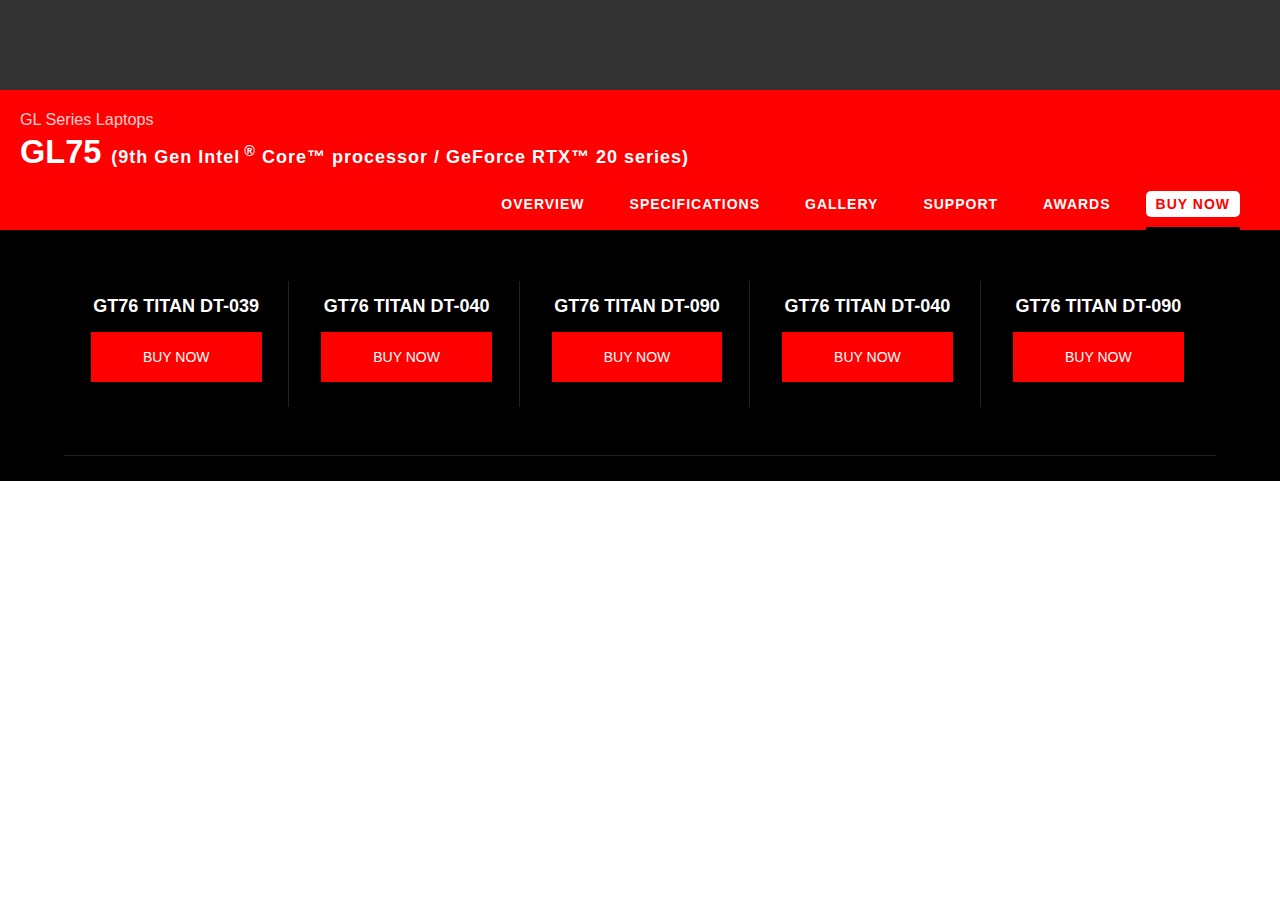
<file: nb-pd-buynow.html>
<!DOCTYPE html>
<html>
<head>
	<meta charset="utf-8">
	<meta http-equiv="X-UA-Compatible" content="IE=edge">
	<meta name="viewport" content="width=device-width, initial-scale=1.0">
	<title></title>
	<link href="css/common-msi-main.css" rel="stylesheet" type="text/css">
	<!--header-->
	<link href="css/style.css?=0.01" rel="stylesheet" type="text/css">
    <link href="https://storage-asset.msi.com/event/msi_main_menu/css/style_mobile.css?=0.01" rel="stylesheet" type="text/css">
	<!--header-->
	<!--pd common css-->
	<link href="css/owl.carousel.min.css" rel="stylesheet" />
	<link href="css/common-msi-icons.css" rel="stylesheet" type="text/css">
	<link href="css/common-pd-detail.css" rel="stylesheet" type="text/css">
	<link href="css/common-pd-detail-wtb.css" rel="stylesheet" type="text/css">
    <!--pd common css-->
    <!--base js-->
    <script src="js/jquery-2.1.1.min.js"></script>
    <!--base js-->  
</head>
<body>
	<header style="background: #333; height: 90px;"></header>
	<main id="product-wp" class="product-mainbox">		
		<!--//navbar-->
		<header id="product-main-nav">
			<div class="page-breadcrumb">
				<a href="">Gaming</a><span>/</span><a href="">GL Series</a>
			</div>
			<div class="navbar-container">
				<div class="page-title">
					<div class="category"><a href="">GL Series Laptops</a></div>
					<h1>GL75<span>9th Gen Intel<sup>®</sup> Core™ processor / GeForce RTX™ 20 series</span></h1>
					<div class="bt">
						<button id="bt-pdnavtab-show"><i class="icon-msi-menu"></i>MENU</button>
						<a href="#" class="bt-buy">BUY NOW</a>
					</div>	
				</div>
				<nav id="pdnavtab" class="pdnavtab">
					<ul>
						<li><a href="#">OVERVIEW</a></li>
						<li><a href="#">SPECIFICATIONS</a></li>
						<li><a href="#">GALLERY</a></li>
						<li><a href="#">SUPPORT</a></li>
						<li><a href="#">AWARDS</a></li>
						<li class="active hidden-xs"><a href="#" class="bt-buy">BUY NOW</a></li>
					</ul>
				</nav>
			</div>		
		</header>
		<div id="aside-tool">
			<div id="bt-scroll-top" class="bt-scroll-top"><i class="icon-msi-up-arrow"></i><span>TOP</span></div>
		</div>
        <!--//navbar-->
        <!--//wtb-->
        <article id="wtb" class="pd-main"> 
        	<div class="wtb-wrap">
        		<ul>
        			<li>
        				<h2>GT76 TITAN DT-039</h2>
        				<div class="wtb-ltbox-button usbuynow"><a href="javascript:void(0);">Buy Now</a></div>
        			</li>
        			<li>
        				<h2>GT76 TITAN DT-040</h2>
        				<div class="wtb-ltbox-button usbuynow"><a href="javascript:void(0);">Buy Now</a></div>
        			</li>
        			<li>
        				<h2>GT76 TITAN DT-090</h2>
        				<div class="wtb-ltbox-button usbuynow"><a href="javascript:void(0);">Buy Now</a></div>
        			</li>
        			<li>
        				<h2>GT76 TITAN DT-040</h2>
        				<div class="wtb-ltbox-button usbuynow"><a href="javascript:void(0);">Buy Now</a></div>
        			</li>
        			<li>
        				<h2>GT76 TITAN DT-090</h2>
        				<div class="wtb-ltbox-button usbuynow"><a href="javascript:void(0);">Buy Now</a></div>
        			</li>
        		</ul>
	        	<div class="sam-wtb">
	        		<script src="https://sam.msi.com/.placemwtb/?service=wtb&productline=nb&servicetype=online&country=us"></script>
	        	</div>
        	</div>
        </article>
        <!--wtb//-->
	</main>		
	<!--pd common js-->
    <script src="js/owl.carousel.min.js"></script>
    <script src="js/owl.carousel2.thumbs.min.js"></script>
    <script type="text/javascript" src="https://storage-asset.msi.com/template/js/wow.min.js"></script>
    <script src="js/common-msi-main.js"></script>
    <script src="js/product-detail.js"></script>
    <!--pd common js-->
</body>
</html>
</file>
<file: css/common-msi-main.css>
@charset "UTF-8";
html, body, div, span, applet, object, iframe,
h1, h2, h3, h4, h5, h6, p, blockquote, pre,
a, abbr, acronym, address, big, cite, code,
del, dfn, em, img, ins, kbd, q, s, samp,
small, strike, strong, sub, sup, tt, var,
b, u, i, center,
dl, dt, dd, ol, ul, li,
fieldset, form, label, legend,
table, caption, tbody, tfoot, thead, tr, th, td,
article, aside, canvas, details, embed,
figure, figcaption, footer, header, hgroup,
menu, nav, output, ruby, section, summary,
time, mark, audio, video {
  margin: 0;
  padding: 0;
  border: 0;
  vertical-align: baseline; }

ol, ul, li {
  list-style: none;
  padding: 0;
  margin: 0; }

blockquote, q {
  quotes: none; }

blockquote:before, blockquote:after {
  content: '';
  content: none; }

q:before, q:after {
  content: '';
  content: none; }

table {
  border-collapse: collapse;
  border-spacing: 0; }

button {
  outline: none; }

@font-face {
  font-family: MSIBodyFont;
  src: local(Segoe UI), local(Heiti TC), local("微軟正黑體"), local("黑体"), sans-serif; }

@font-face {
  font-family: 'MSIBodyFont';
  src: local("Meiryo UI"), local("ヒラギノ角ゴ Pro W3");
  unicode-range: U+3000-9FFF, U+ff??; }

/* Latin characters */
@font-face {
  font-family: 'MSIBodyFont';
  unicode-range: U+00-024F;
  src: local(Helvetica), local(Arial); }

@font-face {
  font-family: 'MSIBodyFont';
  src: local("Noto Sans TC"), local("微軟正黑體"), local("Microsoft JhengHei");
  unicode-range: U+4E00-9FFF; }

/* 注音符號專用 */
@font-face {
  font-family: MSIBodyFont;
  unicode-range: U+3100-312F;
  src: local("Noto Sans TC"), local("微軟正黑體"), local("Microsoft JhengHei"); }

a {
  text-decoration: none;
  noFocusline: expression(this.onFocus=this.blur());
  outline: 0; }

a:hover {
  text-decoration: none; }

a:focus {
  -moz-outline-style: none; }

/*img*/
img {
  max-width: 100%;
  width: expression(document.body.clientWidth>100?"100%":"auto");
  overflow: hidden; }

html {
  width: 100vw; }

body {
  width: 100vw;
  overflow-x: hidden;
  padding: 0;
  margin: 0; }
  body button {
    font-family: MSIBodyFont, "Microsoft JhengHei", sans-serif; }
  body * {
    -webkit-box-sizing: border-box;
    box-sizing: border-box; }
  body sup {
    vertical-align: super;
    font-size: 50%;
    padding-left: 2px; }

.vd-container {
  position: relative;
  padding-bottom: 56.25%;
  height: 0;
  overflow: hidden; }

.vd-container iframe,
.vd-container object,
.vd-container embed,
.vd-container video {
  position: absolute;
  bottom: 0;
  left: 0;
  width: 100%;
  height: 100%; }

@media screen and (max-width: 960px) {
  .hidden-xs {
    display: none !important; } }
</file>
<file: css/common-msi-icons.css>
@font-face {
  font-family: 'msi-icons';
  src:  url('fonts/msi-icons.eot?26e4f2');
  src:  url('fonts/msi-icons.eot?26e4f2#iefix') format('embedded-opentype'),
    url('fonts/msi-icons.ttf?26e4f2') format('truetype'),
    url('fonts/msi-icons.woff?26e4f2') format('woff'),
    url('fonts/msi-icons.svg?26e4f2#msi-icons') format('svg');
  font-weight: normal;
  font-style: normal;
  font-display: block;
}

[class^="icon-msi-"], [class*=" icon-msi-"] {
  /* use !important to prevent issues with browser extensions that change fonts */
  font-family: 'msi-icons' !important;
  speak: none;
  font-style: normal;
  font-weight: normal;
  font-variant: normal;
  text-transform: none;
  line-height: 1;

  /* Better Font Rendering =========== */
  -webkit-font-smoothing: antialiased;
  -moz-osx-font-smoothing: grayscale;
}

.icon-msi-weibo:before {
  content: "\e909";
}
.icon-msi-g-plus:before {
  content: "\e901";
}
.icon-msi-g-plus2:before {
  content: "\e902";
}
.icon-msi-ig:before {
  content: "\e903";
}
.icon-msi-twitter:before {
  content: "\e904";
}
.icon-msi-vimeo:before {
  content: "\e905";
}
.icon-msi-yt-play:before {
  content: "\e906";
}
.icon-msi-yt:before {
  content: "\e907";
}
.icon-msi-fb:before {
  content: "\e908";
}
.icon-msi-tblist:before {
  content: "\e923";
}
.icon-msi-eye:before {
  content: "\e928";
}
.icon-msi-arrow-up:before {
  content: "\e927";
}
.icon-msi-close:before {
  content: "\e926";
}
.icon-msi-compare-2:before {
  content: "\e925";
}
.icon-msi-arrow-down:before {
  content: "\e91f";
}
.icon-msi-level:before {
  content: "\e920";
}
.icon-msi-back:before {
  content: "\e921";
}
.icon-msi-refresh-xs:before {
  content: "\e922";
}
.icon-msi-sort:before {
  content: "\e924";
}
.icon-msi-arrow-right:before {
  content: "\e91e";
}
.icon-msi-compare:before {
  content: "\e91d";
}
.icon-msi-play1:before {
  content: "\e913";
}
.icon-msi-play:before {
  content: "\e914";
}
.icon-msi-play2:before {
  content: "\e915";
}
.icon-msi-play3:before {
  content: "\e916";
}
.icon-msi-plus1:before {
  content: "\e917";
}
.icon-msi-plus2:before {
  content: "\e918";
}
.icon-msi-plus3:before {
  content: "\e919";
}
.icon-msi-plus4:before {
  content: "\e91a";
}
.icon-msi-plus5:before {
  content: "\e91b";
}
.icon-msi-plus:before {
  content: "\e91c";
}
.icon-msi-prev-md:before {
  content: "\e90a";
}
.icon-msi-next-md:before {
  content: "\e90b";
}
.icon-msi-next-xs:before {
  content: "\e90c";
}
.icon-msi-prev-xs:before {
  content: "\e912";
}
.icon-msi-shopcart:before {
  content: "\e900";
}
.icon-msi-menu:before {
  content: "\e90d";
}
.icon-msi-download:before {
  content: "\e90e";
}
.icon-msi-prev:before {
  content: "\e90f";
}
.icon-msi-next:before {
  content: "\e910";
}
.icon-msi-up-arrow:before {
  content: "\e911";
}
</file>
<file: css/common-pd-detail.css>
@charset "UTF-8";
html, body, div, span, applet, object, iframe,
h1, h2, h3, h4, h5, h6, p, blockquote, pre,
a, abbr, acronym, address, big, cite, code,
del, dfn, em, img, ins, kbd, q, s, samp,
small, strike, strong, sub, sup, tt, var,
b, u, i, center,
dl, dt, dd, ol, ul, li,
fieldset, form, label, legend,
table, caption, tbody, tfoot, thead, tr, th, td,
article, aside, canvas, details, embed,
figure, figcaption, footer, header, hgroup,
menu, nav, output, ruby, section, summary,
time, mark, audio, video {
  margin: 0;
  padding: 0;
  border: 0;
  vertical-align: baseline; }

ol, ul, li {
  list-style: none;
  padding: 0;
  margin: 0; }

blockquote, q {
  quotes: none; }

blockquote:before, blockquote:after {
  content: '';
  content: none; }

q:before, q:after {
  content: '';
  content: none; }

table {
  border-collapse: collapse;
  border-spacing: 0; }

button {
  outline: none; }

@font-face {
  font-family: MSIBodyFont;
  src: local(Segoe UI), local(Heiti TC), local("微軟正黑體"), local("黑体"), sans-serif; }

@font-face {
  font-family: 'MSIBodyFont';
  src: local("Meiryo UI"), local("ヒラギノ角ゴ Pro W3");
  unicode-range: U+3000-9FFF, U+ff??; }

/* Latin characters */
@font-face {
  font-family: 'MSIBodyFont';
  unicode-range: U+00-024F;
  src: local(Helvetica), local(Arial); }

@font-face {
  font-family: 'MSIBodyFont';
  src: local("Noto Sans TC"), local("微軟正黑體"), local("Microsoft JhengHei");
  unicode-range: U+4E00-9FFF; }

/* 注音符號專用 */
@font-face {
  font-family: MSIBodyFont;
  unicode-range: U+3100-312F;
  src: local("Noto Sans TC"), local("微軟正黑體"), local("Microsoft JhengHei"); }

a {
  text-decoration: none;
  noFocusline: expression(this.onFocus=this.blur());
  outline: 0; }

a:hover {
  text-decoration: none; }

a:focus {
  -moz-outline-style: none; }

/*img*/
img {
  max-width: 100%;
  width: expression(document.body.clientWidth>100?"100%":"auto");
  overflow: hidden; }

html {
  width: 100vw;
  overflow-x: hidden; }

.product-mainbox {
  font-family: MSIBodyFont, "Microsoft JhengHei", sans-serif;
  font-size: 18px;
  color: #fff;
  width: 100vw;
  overflow-x: hidden;
  background: #000; }
  .product-mainbox.gray-white {
    background: #fff;
    color: #222; }

@media screen and (max-width: 960px) {
  .hidden-xs {
    display: none !important; } }

#product-main-nav {
  width: 100%;
  overflow-x: hidden;
  margin: 0; }
  #product-main-nav .page-breadcrumb {
    background: #494949;
    padding: 10px;
    font-size: 16px;
    text-align: center;
    display: none; }
    #product-main-nav .page-breadcrumb span {
      padding: 0 10px; }
    #product-main-nav .page-breadcrumb a {
      color: #fff;
      text-decoration: none;
      letter-spacing: 1px; }
      #product-main-nav .page-breadcrumb a:hover {
        color: #f00;
        text-decoration: underline; }
  #product-main-nav .navbar-container {
    background: #f00;
    display: -webkit-box;
    display: -ms-flexbox;
    display: flex;
    -webkit-box-pack: justify;
    -ms-flex-pack: justify;
    justify-content: space-between;
    -webkit-box-align: end;
    -ms-flex-align: end;
    align-items: flex-end;
    position: relative;
    -webkit-box-sizing: border-box;
    box-sizing: border-box;
    width: 100vw; }
    #product-main-nav .navbar-container.fixed {
      position: fixed;
      top: 0;
      left: 0;
      z-index: 1000; }
      #product-main-nav .navbar-container.fixed:after {
        content: "";
        display: block;
        width: 100%;
        height: 10px;
        background: rgba(0, 0, 0, 0.5);
        position: absolute;
        left: 0;
        bottom: -10px; }
        @media screen and (max-width: 960px) {
          #product-main-nav .navbar-container.fixed:after {
            display: none; } }
      #product-main-nav .navbar-container.fixed .category {
        display: none; }
  #product-main-nav .page-title {
    padding: 20px; }
    #product-main-nav .page-title .bt {
      padding-top: 15px;
      font-size: 14px;
      display: none; }
      #product-main-nav .page-title .bt button {
        border: none;
        outline: none;
        background: none;
        color: #fff;
        cursor: pointer; }
        #product-main-nav .page-title .bt button i {
          padding-right: 5px; }
      #product-main-nav .page-title .bt a {
        display: inline-block;
        padding: 5px 10px;
        text-decoration: none;
        margin-left: 15px; }
  #product-main-nav .category {
    padding-bottom: 5px;
    opacity: 0.8;
    font-size: 90%; }
    #product-main-nav .category a {
      text-decoration: none;
      color: #fff; }
      #product-main-nav .category a:hover {
        text-decoration: underline; }
  #product-main-nav h1 {
    font-size: 32.5px;
    font-weight: bold;
    margin: 0; }
    #product-main-nav h1 span {
      font-size: 18px;
      margin-left: 10px;
      letter-spacing: 1px; }
      #product-main-nav h1 span:before {
        content: "("; }
      #product-main-nav h1 span:after {
        content: ")"; }
    #product-main-nav h1 sup {
      vertical-align: super;
      font-size: 80%;
      margin-left: 2px; }
  #product-main-nav .pdnavtab {
    margin: 0 20px 0 0; }
    #product-main-nav .pdnavtab ul {
      margin: 0;
      padding: 0; }
    #product-main-nav .pdnavtab li {
      display: inline-block;
      border-bottom: transparent 3px solid;
      padding-bottom: 10px;
      margin-right: 20px; }
      #product-main-nav .pdnavtab li:hover {
        border-color: #fff; }
      #product-main-nav .pdnavtab li.active {
        border-color: #000; }
        #product-main-nav .pdnavtab li.active ol li a {
          color: #ccc; }
        #product-main-nav .pdnavtab li.active ol li.active a {
          color: #EA2023; }
      #product-main-nav .pdnavtab li ol {
        display: none; }
    #product-main-nav .pdnavtab a {
      text-decoration: none;
      color: #fff;
      font-size: 14px;
      font-weight: bold;
      letter-spacing: 1px;
      padding: 5px 10px;
      display: block; }
      #product-main-nav .pdnavtab a.bt-buy {
        color: #f00; }
  #product-main-nav .bt-buy {
    background: #fff;
    color: #f00;
    border-radius: 5px; }
    #product-main-nav .bt-buy:hover {
      background: #000; }
  #product-main-nav button {
    font-family: MSIBodyFont, "Microsoft JhengHei", sans-serif; }
  @media screen and (max-width: 1920px) {
    #product-main-nav {
      font-size: 18px; } }
  @media screen and (max-width: 1366px) {
    #product-main-nav .navbar-container {
      display: block; }
      #product-main-nav .navbar-container:after {
        clear: both;
        display: block;
        visibility: hidden;
        height: 0;
        content: ""; }
    #product-main-nav .pdnavtab {
      float: right; } }
  @media screen and (max-width: 960px) {
    #product-main-nav {
      font-size: 16px; } }
  #product-main-nav * {
    -webkit-box-sizing: border-box;
    box-sizing: border-box; }
  #product-main-nav sup {
    vertical-align: super;
    font-size: 50%;
    padding-left: 2px; }
  @media screen and (max-width: 1024px) {
    #product-main-nav .navbar-container {
      display: block; }
    #product-main-nav .pdnavtab {
      padding-left: 10px; } }
  @media screen and (max-width: 960px) {
    #product-main-nav .page-breadcrumb {
      display: block; }
    #product-main-nav .navbar-container {
      text-align: center;
      padding: 5px 0; }
    #product-main-nav .category {
      display: none; }
    #product-main-nav h1 {
      font-size: 28px; }
      #product-main-nav h1 span {
        display: block;
        font-size: 14px;
        font-weight: normal; }
    #product-main-nav .page-title .bt {
      display: block; }
    #product-main-nav .pdnavtab {
      margin: 0 auto;
      background: #EA2023;
      border-top: #000 2px solid;
      background: rgba(0, 0, 0, 0.8);
      display: none;
      padding: 0;
      width: 100%;
      float: none; }
      #product-main-nav .pdnavtab li {
        display: block;
        padding: 0;
        margin: 0; }
        #product-main-nav .pdnavtab li:hover {
          border-color: transparent; }
        #product-main-nav .pdnavtab li a:hover {
          color: #f00; }
        #product-main-nav .pdnavtab li.active {
          border-width: 2px; }
          #product-main-nav .pdnavtab li.active a {
            color: #f00; }
        #product-main-nav .pdnavtab li ol {
          padding: 0;
          margin-left: auto;
          background: rgba(0, 0, 0, 0.2);
          display: block; }
          #product-main-nav .pdnavtab li ol a {
            color: #999; }
      #product-main-nav .pdnavtab a {
        font-weight: normal;
        padding: 10px; } }

.introbox {
  padding: 3% 0;
  background: -webkit-gradient(linear, left top, left bottom, from(#1f1f1f), to(#000));
  background: -webkit-linear-gradient(#1f1f1f, #000);
  background: -o-linear-gradient(#1f1f1f, #000);
  background: linear-gradient(#1f1f1f, #000);
  position: relative; }
  .introbox .pd-container {
    display: -webkit-box;
    display: -ms-flexbox;
    display: flex;
    -webkit-box-pack: justify;
    -ms-flex-pack: justify;
    justify-content: space-between;
    -webkit-box-align: center;
    -ms-flex-align: center;
    align-items: center;
    position: relative; }
    .introbox .pd-container:after {
      clear: both;
      display: block;
      visibility: hidden;
      height: 0;
      content: ""; }
  .introbox .sloganbox {
    position: absolute;
    top: 3%;
    right: 0;
    width: 100%;
    left: 0;
    font-size: 80%; }
    .introbox .sloganbox .pd-container {
      text-align: right;
      display: block; }
  .introbox .pd-imgbox {
    float: left;
    width: 45%;
    max-width: auto;
    text-align: center; }
    .introbox .pd-imgbox * {
      outline: none; }
  .introbox .pd-txtbox {
    float: right;
    width: 45%;
    max-width: auto;
    letter-spacing: .5px; }
  .introbox h2 {
    font-weight: bold;
    font-size: 28px;
    padding-bottom: 15px; }
  .introbox h3 {
    font-weight: bold;
    font-size: 19.6px;
    padding-bottom: 15px;
    line-height: 1.4; }
  .introbox p {
    color: #f00;
    padding: 5px 0; }
  .introbox ul {
    margin-left: 20px;
    padding-bottom: 15px; }
    .introbox ul li {
      list-style: disc;
      padding: 5px 0; }
  .introbox .socila-share {
    padding: 5px 0 15px; }
    .introbox .socila-share a {
      color: #fff;
      text-decoration: none;
      width: 50px;
      height: 50px;
      border-radius: 50px;
      margin-right: 5px;
      display: inline-block;
      text-align: center;
      line-height: 55px;
      font-size: 140%;
      background: #333; }
      .introbox .socila-share a:hover {
        background: #f00; }
  .introbox .bt {
    display: -webkit-box;
    display: -ms-flexbox;
    display: flex;
    padding-top: 15px; }
    .introbox .bt a {
      text-decoration: none;
      color: #fff;
      background: #f00;
      padding: 15px;
      text-transform: uppercase;
      border-radius: 5px;
      margin-right: 10px; }
      .introbox .bt a:hover {
        background: #222;
        color: #f00; }
  .introbox .bt-ytplay {
    position: relative;
    display: -webkit-box;
    display: -ms-flexbox;
    display: flex;
    -webkit-box-pack: center;
    -ms-flex-pack: center;
    justify-content: center;
    -webkit-box-align: center;
    -ms-flex-align: center;
    align-items: center; }
    .introbox .bt-ytplay:after {
      content: "\e915";
      display: block;
      font-family: 'msi-icons';
      color: #fff;
      position: absolute;
      font-size: 80px;
      z-index: 2;
      opacity: .5; }
    .introbox .bt-ytplay:hover:after {
      text-shadow: #f000 0 0 30px;
      opacity: 1; }
  .introbox .note {
    color: #EA2023;
    padding-top: 0px; }
  .introbox .icons {
    padding-top: 35px; }
    .introbox .icons img {
      height: 80px; }
  .introbox .color {
    padding: 20px 0 10px; }
    .introbox .color a {
      width: 21px;
      height: 21px;
      border-radius: 21px;
      display: inline-block;
      margin-right: 10px;
      border: #333 1px solid; }
      .introbox .color a:hover {
        border-color: #f00; }
  .introbox .promotion {
    margin-top: 30px;
    padding-top: 20px; }
    .introbox .promotion h4 {
      font-weight: bold;
      text-transform: uppercase;
      letter-spacing: 2px;
      font-size: 14px; }
      .introbox .promotion h4 i {
        font-size: 12px;
        padding-left: 10px; }
    .introbox .promotion figure {
      width: 160px;
      margin-top: 20px;
      margin-right: 20px;
      display: -webkit-inline-box;
      display: -ms-inline-flexbox;
      display: inline-flex; }
    .introbox .promotion a {
      color: #fff;
      font-size: 14px;
      line-height: 1.6; }
      .introbox .promotion a time {
        font-size: 12px;
        color: #999; }
      .introbox .promotion a:hover {
        color: #f00; }
  .introbox .bt-add {
    height: 60px; }
  .introbox .squaredCheck {
    display: inline-block;
    background: #222;
    padding: 10px 15px;
    border-radius: 5px; }
    .introbox .squaredCheck label {
      cursor: pointer; }
      .introbox .squaredCheck label:before {
        content: "";
        display: inline-block;
        width: 18px;
        height: 18px;
        background: #333;
        margin-right: 10px;
        border: #444 1px solid;
        border-radius: 3px;
        border-style: inset; }
    .introbox .squaredCheck input[type="checkbox"] {
      display: none; }
      .introbox .squaredCheck input[type="checkbox"]:checked + label {
        color: #f00; }
      .introbox .squaredCheck input[type="checkbox"]:checked + label:before {
        background: url(../images/icon-check-w.svg) center center no-repeat ;
        background-size: cover;
        background-color: #f00;
        border-color: #EA2023;
        border-style: inset; }
    .introbox .squaredCheck:hover {
      background: #999; }
  .introbox .owl-thumbs {
    display: -webkit-box;
    display: -ms-flexbox;
    display: flex;
    -webkit-box-pack: center;
    -ms-flex-pack: center;
    justify-content: center;
    -webkit-box-align: center;
    -ms-flex-align: center;
    align-items: center;
    padding-top: 35px; }
    .introbox .owl-thumbs button {
      background: #222;
      border: none;
      border: transparent 2px solid;
      cursor: pointer;
      border-radius: 5px;
      padding: 5px;
      margin: 0 5px; }
      .introbox .owl-thumbs button.active {
        border-color: #333;
        background: #333; }
      .introbox .owl-thumbs button:hover {
        border-color: #333; }
      .introbox .owl-thumbs button.yt {
        position: relative; }
        .introbox .owl-thumbs button.yt:after {
          content: "\e915";
          display: block;
          font-family: 'msi-icons';
          color: #fff;
          text-shadow: 0 0 10px #000;
          position: absolute;
          font-size: 24px;
          z-index: 2;
          top: calc(50% - 12px);
          left: calc(50% - 12px);
          opacity: .7; }
  @media screen and (max-width: 1920px) {
    .introbox {
      padding: 5% 0; }
      .introbox .icons img {
        height: 65px; } }
  @media screen and (max-width: 1536px) {
    .introbox ul li {
      padding: 2.5px 0; } }
  @media screen and (max-width: 960px) {
    .introbox {
      padding-bottom: 5vh; }
      .introbox .pd-container {
        display: block; }
      .introbox .pd-imgbox,
      .introbox .pd-txtbox {
        float: none;
        width: 100%; }
      .introbox .pd-imgbox {
        display: -webkit-box;
        display: -ms-flexbox;
        display: flex;
        -webkit-box-orient: vertical;
        -webkit-box-direction: normal;
        -ms-flex-direction: column;
        flex-direction: column;
        width: 80%;
        margin: 0 auto;
        padding-bottom: 0; }
      .introbox .pd-slideshow {
        position: relative;
        top: 0; }
      .introbox .pd-txtbox {
        padding-left: 0;
        text-align: center; }
        .introbox .pd-txtbox ul {
          text-align: left; }
        .introbox .pd-txtbox p {
          text-align: left; }
      .introbox .socila-share {
        padding: 15px 0; }
      .introbox .icons img {
        height: 60px; }
      .introbox .bt {
        -webkit-box-pack: center;
        -ms-flex-pack: center;
        justify-content: center; }
      .introbox .bt-add {
        text-align: center;
        -webkit-box-ordinal-group: 3;
        -ms-flex-order: 2;
        order: 2; }
      .introbox .owl-thumbs {
        padding-top: 0;
        padding-bottom: 5vh; }
      .introbox h2 {
        padding-top: 15px; } }

.pd-declare {
  font-size: 16px;
  color: #999;
  line-height: 1.4;
  font-family: MSIBodyFont, "Microsoft JhengHei", sans-serif; }
  .pd-declare .declare-wrap {
    padding-top: 3%;
    padding-bottom: 3%; }
  .pd-declare .logo-col2 {
    display: -webkit-box;
    display: -ms-flexbox;
    display: flex;
    -webkit-box-pack: justify;
    -ms-flex-pack: justify;
    justify-content: space-between;
    border-top: #444 1px solid; }
    .pd-declare .logo-col2 .hdmi-logo {
      -webkit-box-flex: 0;
      -ms-flex: 0 0 200px;
      flex: 0 0 200px; }
    .pd-declare .logo-col2 .text {
      -webkit-box-flex: 0;
      -ms-flex: 0 0 calc((100% - 250px) / 2);
      flex: 0 0 calc((100% - 250px) / 2); }
  .pd-declare p {
    padding-bottom: 15px; }
  @media screen and (max-width: 960px) {
    .pd-declare .logo-col2 {
      display: block; }
      .pd-declare .logo-col2 .hdmi-logo {
        max-width: 180px;
        margin: 10px auto; } }
  .pd-declare .nv-hdmi-declare {
    text-align: center;
    padding: 3% 0; }
    .pd-declare .nv-hdmi-declare .logoicons {
      padding-bottom: 25px; }
      .pd-declare .nv-hdmi-declare .logoicons img {
        height: 60px;
        margin: 0 15px; }

.pd-notetext {
  background: -webkit-gradient(linear, left top, left bottom, from(#1f1f1f), to(#000));
  background: -webkit-linear-gradient(#1f1f1f, #000);
  background: -o-linear-gradient(#1f1f1f, #000);
  background: linear-gradient(#1f1f1f, #000);
  padding: 2% 0;
  text-align: center; }

#aside-tool {
  font-family: MSIBodyFont, "Microsoft JhengHei", sans-serif;
  font-size: 18px;
  color: #fff;
  position: fixed;
  z-index: 1000;
  right: 15px;
  bottom: 10%;
  display: none; }
  #aside-tool div {
    cursor: pointer;
    width: 50px;
    height: 50px;
    border-radius: 100%;
    display: -webkit-box;
    display: -ms-flexbox;
    display: flex;
    -webkit-box-pack: center;
    -ms-flex-pack: center;
    justify-content: center;
    -webkit-box-align: center;
    -ms-flex-align: center;
    align-items: center;
    -webkit-box-orient: vertical;
    -webkit-box-direction: normal;
    -ms-flex-direction: column;
    flex-direction: column;
    margin-top: 10px;
    background: #c00; }
    #aside-tool div:hover {
      background: #999; }
    #aside-tool div.active {
      background: #f00; }
  @media screen and (max-width: 960px) {
    #aside-tool {
      right: 0;
      bottom: 0; }
      #aside-tool div {
        width: auto;
        height: auto;
        border-radius: 0;
        padding: 25px 5px;
        margin-top: 5px;
        display: block; }
        #aside-tool div i {
          font-size: 14px; } }

.bt-scroll-top span {
  font-size: 12px; }

@media screen and (max-width: 960px) {
  .bt-scroll-top span {
    padding: 5px 0;
    display: none; } }

.product-mainbox .pd-container, .product-mainbox .declare-wrap, .product-mainbox .container {
  width: 80%;
  max-width: 2200px;
  margin: 0 auto; }

.product-mainbox.gray-white {
  background: #fff;
  color: #222; }
  .product-mainbox.gray-white #product-main-nav .navbar-container {
    background: #999; }
  .product-mainbox.gray-white #product-main-nav .bt-buy {
    color: #777; }
    .product-mainbox.gray-white #product-main-nav .bt-buy:hover {
      background: #999;
      color: #fff; }
  .product-mainbox.gray-white #product-main-nav .bt button {
    color: #fff; }
  .product-mainbox.gray-white .introbox {
    background: -webkit-gradient(linear, left top, left bottom, from(#e8e8e8), to(#fff));
    background: -webkit-linear-gradient(#e8e8e8, #fff);
    background: -o-linear-gradient(#e8e8e8, #fff);
    background: linear-gradient(#e8e8e8, #fff); }
    .product-mainbox.gray-white .introbox .socila-share a {
      background: #777; }
      .product-mainbox.gray-white .introbox .socila-share a:hover {
        background: #999; }
    .product-mainbox.gray-white .introbox .bt a {
      background: #fff;
      color: #777;
      border: #ccc 1px solid; }
      .product-mainbox.gray-white .introbox .bt a:hover {
        background: #999;
        color: #fff; }
    .product-mainbox.gray-white .introbox .color a {
      border-color: #eee; }
      .product-mainbox.gray-white .introbox .color a:hover {
        border-color: #999; }
    .product-mainbox.gray-white .introbox ul {
      color: #666; }
    .product-mainbox.gray-white .introbox .note {
      color: #000; }
    .product-mainbox.gray-white .introbox .owl-thumbs button {
      background: #eee; }
      .product-mainbox.gray-white .introbox .owl-thumbs button.active {
        border-color: #ccc; }
  .product-mainbox.gray-white h1 {
    color: #fff; }
  .product-mainbox.gray-white .pdnavtab a.bt-buy {
    color: #222; }
    .product-mainbox.gray-white .pdnavtab a.bt-buy:hover {
      color: #fff; }
  .product-mainbox.gray-white .title .bt button {
    color: #222; }
  .product-mainbox.gray-white #aside-tool {
    color: #fff; }
    .product-mainbox.gray-white #aside-tool div {
      background: #777; }
      .product-mainbox.gray-white #aside-tool div:hover {
        background: #999; }
  .product-mainbox.gray-white .declare-wrap {
    border-top: #ccc 1px solid; }
  .product-mainbox.gray-white .recommand {
    background: -webkit-gradient(linear, left top, left bottom, from(#e8e8e8), to(#fff));
    background: -webkit-linear-gradient(#e8e8e8, #fff);
    background: -o-linear-gradient(#e8e8e8, #fff);
    background: linear-gradient(#e8e8e8, #fff); }
    .product-mainbox.gray-white .recommand a {
      color: #222; }
      .product-mainbox.gray-white .recommand a:hover {
        color: #999; }
    .product-mainbox.gray-white .recommand .owl-nav button span {
      color: #999; }
    .product-mainbox.gray-white .recommand .owl-dots button.active {
      background: #999; }
  @media screen and (max-width: 960px) {
    .product-mainbox.gray-white .pdnavtab {
      background: #ccc;
      border-top-color: #999; }
      .product-mainbox.gray-white .pdnavtab li:hover {
        color: #777; }
        .product-mainbox.gray-white .pdnavtab li:hover a {
          color: #777; }
      .product-mainbox.gray-white .pdnavtab li.active {
        border-bottom: #999 1px solid; }
        .product-mainbox.gray-white .pdnavtab li.active a {
          color: #777; }
      .product-mainbox.gray-white .pdnavtab li ol {
        background: #fff; } }

.product-mainbox.gray #product-main-nav .navbar-container {
  background: #999; }

.product-mainbox.gray #product-main-nav .bt-buy {
  color: #777; }
  .product-mainbox.gray #product-main-nav .bt-buy:hover {
    background: #999;
    color: #fff; }

.product-mainbox.gray #product-main-nav .bt button {
  color: #fff; }

.product-mainbox.gray .introbox .socila-share a {
  background: #777; }
  .product-mainbox.gray .introbox .socila-share a:hover {
    background: #999; }

.product-mainbox.gray .introbox .bt a {
  background: #fff;
  color: #777;
  border: #ccc 1px solid; }
  .product-mainbox.gray .introbox .bt a:hover {
    background: #999;
    color: #fff; }

.product-mainbox.gray .introbox .color a:hover {
  border-color: #999; }

.product-mainbox.gray h1 {
  color: #fff; }

.product-mainbox.gray .pdnavtab a.bt-buy {
  color: #222; }
  .product-mainbox.gray .pdnavtab a.bt-buy:hover {
    color: #fff; }

.product-mainbox.gray .title .bt button {
  color: #222; }

.product-mainbox.gray #aside-tool {
  color: #fff; }
  .product-mainbox.gray #aside-tool div {
    background: #777; }
    .product-mainbox.gray #aside-tool div:hover {
      background: #999; }

.product-mainbox.gray .declare-wrap {
  border-top: #444 1px solid; }

@media screen and (max-width: 960px) {
  .product-mainbox.gray .pdnavtab {
    background: #ccc;
    border-top-color: #999; }
    .product-mainbox.gray .pdnavtab li:hover {
      color: #777; }
      .product-mainbox.gray .pdnavtab li:hover a {
        color: #777; }
    .product-mainbox.gray .pdnavtab li.active {
      border-bottom: #999 1px solid; }
      .product-mainbox.gray .pdnavtab li.active a {
        color: #777; }
    .product-mainbox.gray .pdnavtab li ol {
      background: #fff; } }

.product-mainbox.green {
  background: #fff;
  color: #222; }
  .product-mainbox.green #product-main-nav .navbar-container {
    background: #82bc00; }
  .product-mainbox.green #product-main-nav .bt-buy {
    color: #82bc00; }
    .product-mainbox.green #product-main-nav .bt-buy:hover {
      background: #999;
      color: #fff; }
  .product-mainbox.green #product-main-nav .bt button {
    color: #fff; }
  .product-mainbox.green .introbox {
    background: -webkit-gradient(linear, left top, left bottom, from(#e8e8e8), to(#fff));
    background: -webkit-linear-gradient(#e8e8e8, #fff);
    background: -o-linear-gradient(#e8e8e8, #fff);
    background: linear-gradient(#e8e8e8, #fff); }
    .product-mainbox.green .introbox .socila-share a {
      background: #82bc00; }
      .product-mainbox.green .introbox .socila-share a:hover {
        background: #999; }
    .product-mainbox.green .introbox .bt a {
      background: #fff;
      color: #82bc00;
      border: #ccc 1px solid; }
      .product-mainbox.green .introbox .bt a:hover {
        background: #999;
        color: #fff; }
    .product-mainbox.green .introbox .color a {
      border-color: #eee; }
      .product-mainbox.green .introbox .color a:hover {
        border-color: #999; }
    .product-mainbox.green .introbox ul {
      color: #666; }
    .product-mainbox.green .introbox .note {
      color: #000; }
    .product-mainbox.green .introbox .owl-thumbs button {
      background: #eee; }
      .product-mainbox.green .introbox .owl-thumbs button.active {
        border-color: #ccc; }
  .product-mainbox.green h1 {
    color: #fff; }
  .product-mainbox.green .pdnavtab a.bt-buy {
    color: #222; }
    .product-mainbox.green .pdnavtab a.bt-buy:hover {
      color: #fff; }
  .product-mainbox.green .title .bt button {
    color: #222; }
  .product-mainbox.green #aside-tool {
    color: #fff; }
    .product-mainbox.green #aside-tool div {
      background: #82bc00; }
      .product-mainbox.green #aside-tool div:hover {
        background: #999; }
  .product-mainbox.green .declare-wrap {
    border-top: #ccc 1px solid; }
  .product-mainbox.green .recommand {
    background: -webkit-gradient(linear, left top, left bottom, from(#e8e8e8), to(#fff));
    background: -webkit-linear-gradient(#e8e8e8, #fff);
    background: -o-linear-gradient(#e8e8e8, #fff);
    background: linear-gradient(#e8e8e8, #fff); }
    .product-mainbox.green .recommand a {
      color: #222; }
      .product-mainbox.green .recommand a:hover {
        color: #82bc00; }
    .product-mainbox.green .recommand .owl-nav button span {
      color: #82bc00; }
    .product-mainbox.green .recommand .owl-dots button {
      background: #999; }
    .product-mainbox.green .recommand .owl-dots button.active {
      background: #82bc00; }
  @media screen and (max-width: 960px) {
    .product-mainbox.green .pdnavtab {
      background: #ccc;
      border-top-color: #999; }
      .product-mainbox.green .pdnavtab li:hover {
        color: #82bc00; }
        .product-mainbox.green .pdnavtab li:hover a {
          color: #82bc00; }
      .product-mainbox.green .pdnavtab li.active {
        border-bottom: #999 1px solid; }
        .product-mainbox.green .pdnavtab li.active a {
          color: #82bc00; }
      .product-mainbox.green .pdnavtab li ol {
        background: #fff; } }

.product-mainbox.alpha #product-main-nav .navbar-container {
  background: #92b457; }

.product-mainbox.alpha #product-main-nav .bt-buy {
  color: #92b457; }
  .product-mainbox.alpha #product-main-nav .bt-buy:hover {
    background: #999;
    color: #fff; }

.product-mainbox.alpha #product-main-nav .bt button {
  color: #fff; }

.product-mainbox.alpha .introbox .bt a {
  background: #92b457; }
  .product-mainbox.alpha .introbox .bt a:hover {
    background: #999;
    color: #fff; }

.product-mainbox.alpha .introbox .owl-thumbs button {
  background: #eee; }
  .product-mainbox.alpha .introbox .owl-thumbs button.active {
    border-color: #ccc; }

.product-mainbox.alpha h1 {
  color: #fff; }

.product-mainbox.alpha .pdnavtab a.bt-buy {
  color: #222; }
  .product-mainbox.alpha .pdnavtab a.bt-buy:hover {
    color: #fff; }

.product-mainbox.alpha .title .bt button {
  color: #222; }

.product-mainbox.alpha #aside-tool {
  color: #fff; }
  .product-mainbox.alpha #aside-tool div {
    background: #92b457; }
    .product-mainbox.alpha #aside-tool div:hover {
      background: #999; }

.product-mainbox.alpha .recommand a:hover {
  color: #92b457; }

.product-mainbox.alpha .recommand .owl-nav button span {
  color: #92b457; }

.product-mainbox.alpha .recommand .owl-dots button {
  background: #999; }

.product-mainbox.alpha .recommand .owl-dots button.active {
  background: #92b457; }

@media screen and (max-width: 960px) {
  .product-mainbox.alpha .pdnavtab {
    background: #ccc;
    border-top-color: #999; }
    .product-mainbox.alpha .pdnavtab li:hover {
      color: #92b457; }
      .product-mainbox.alpha .pdnavtab li:hover a {
        color: #92b457; }
    .product-mainbox.alpha .pdnavtab li.active {
      border-bottom: #999 1px solid; }
      .product-mainbox.alpha .pdnavtab li.active a {
        color: #92b457; }
    .product-mainbox.alpha .pdnavtab li ol {
      background: #fff; } }

.recommand {
  background: -webkit-gradient(linear, left top, left bottom, from(#1f1f1f), to(#000));
  background: -webkit-linear-gradient(#1f1f1f, #000);
  background: -o-linear-gradient(#1f1f1f, #000);
  background: linear-gradient(#1f1f1f, #000);
  text-align: center;
  padding: 3% 0; }
  .recommand h2 {
    font-size: 28px; }
  .recommand a {
    display: inline-block;
    vertical-align: top;
    color: #fff;
    padding: 15px;
    margin: 15px 25px; }
    .recommand a span {
      display: block; }
    .recommand a:hover {
      color: #f00; }
  .recommand .pd-name {
    font-size: 110%; }
  .recommand .pd-model {
    font-size: 90%; }
    .recommand .pd-model:before {
      content: "(";
      padding-right: 5px; }
    .recommand .pd-model:after {
      content: ")";
      padding-left: 5px; }
  .recommand .owl-nav button {
    position: absolute;
    top: 50%;
    z-index: 3; }
    .recommand .owl-nav button.owl-prev {
      left: 0px; }
    .recommand .owl-nav button.owl-next {
      right: 0px; }
    .recommand .owl-nav button span {
      color: #f00;
      font-size: 40px; }
  .recommand .owl-dots {
    position: relative;
    margin-top: 40px;
    z-index: 2;
    left: 50%;
    bottom: 0;
    -webkit-transform: translate(-50%, -50%);
    -ms-transform: translate(-50%, -50%);
    transform: translate(-50%, -50%); }
    .recommand .owl-dots button {
      background: #666;
      width: 70px;
      height: 3px;
      margin: 5px 4px;
      cursor: pointer; }
      .recommand .owl-dots button:hover, .recommand .owl-dots button.active {
        background: #f00; }
  .recommand #pd-recommand {
    -webkit-box-sizing: border-box;
    box-sizing: border-box;
    position: relative; }

/*prev vision*/
#overview ul {
  padding-bottom: 20px; }
  #overview ul li {
    list-style: disc;
    padding-bottom: 5px; }
</file>
<file: css/common-pd-detail-wtb.css>
#wtb {
  padding: 2% 0;
  text-align: center; }
  #wtb .wtb-wrap {
    width: 90%;
    margin: 0 auto;
    max-width: 1920px; }
  #wtb h2 {
    font-size: 22px;
    margin: 0;
    padding: 0 0 15px;
    -webkit-box-flex: 0;
    -ms-flex: 0 0 40%;
    flex: 0 0 40%;
    font-weight: bold; }
  #wtb ul {
    text-align: left; }
  #wtb li {
    text-align: center;
    display: inline-block;
    vertical-align: top;
    width: calc(20% - 5px);
    margin: 25px 0;
    padding: 15px 15px 25px;
    border-right: #222 1px solid; }
    #wtb li:nth-child(5n) {
      border-right: none; }
    #wtb li a {
      background: #f00;
      color: #fff;
      padding: 15px 50px;
      border: #f00 2px solid;
      font-size: 14px;
      text-transform: uppercase;
      display: inline-block; }
      #wtb li a:hover {
        background: rgba(255, 0, 0, 0.4);
        text-decoration: none; }
  #wtb .sam-wtb {
    margin-top: 2%;
    border-top: #222 1px solid; }
  @media screen and (max-width: 1536px) {
    #wtb h2 {
      font-size: 20px; } }
  @media screen and (max-width: 1366px) {
    #wtb h2 {
      font-size: 18px; } }
  @media screen and (max-width: 960px) {
    #wtb li {
      width: calc(50% - 5px);
      border-right: #222 1px solid; }
      #wtb li:nth-child(2n) {
        border-right: none; } }
  @media screen and (max-width: 480px) {
    #wtb li {
      display: block;
      width: 100%;
      border-right: none;
      margin: 5px auto; }
      #wtb li a {
        padding: 10px;
        width: 90%;
        margin: 0 auto; } }
</file>
<file: css/style.css>
@charset "UTF-8";


/*@import url('reset.css');
*/

.globalmain a,
.globalmain button {
    transition: 0.35s all ease-in 0s;
}

.globalmain {
    width: 100%;
    font-family: 'DINPro-Regular', Arial, 'Helvetica Neue', Helvetica, sans-serif;
    font-size: 100%;
    line-height: 1;
    position: relative;
    height: 90px;
    /* 20190828 */
}

.globalmain ul,
.globalmain li {
    list-style: none;
}


.globalmain .button {
    border-radius: 0;
}

.globalmain table {
    border-collapse: collapse;
    border-spacing: 0;
}

.globalmaina {
    text-decoration: none;
    outline: none;
    cursor: pointer;
}

.globalmain a:hover {
    text-decoration: none;
}


.globalmain img {
    max-width: 100%;
    width: expression(document.body.clientWidth>100?"100%":"auto");
    overflow: hidden;
}



/*===================== header color==============*/

.bg_gray_dark {
    background-color: #333;
}

.bg_gray {
    background-color: #6d6e72;
    /*å®˜ç¶²ç­†é›»ä¸»é¸å–®èƒŒæ™¯è‰²*/
}




/**/

.menu-toggle {
    position: relative;
    display: none;
    margin: auto;
    height: 19.2px;
    width: 32px;
    cursor: pointer;
}

.menu-toggle .bars {
    display: block;
    width: 25px;
    height: 3.2px;
    background: #fff;
    border-radius: 2px;
    position: absolute;
    top: 50%;
    left: 0;
    margin-top: -1.6px;
    transition: all .2s linear;
}

.menu-toggle .bars:before,
.menu-toggle .bars:after {
    display: block;
    width: 25px;
    height: 3.2px;
    background: #fff;
    border-radius: 2px;
    content: "";
    position: absolute;
    transition: .2s linear;
}

.menu-toggle .bars:before {
    top: -8px;
}

.menu-toggle .bars:after {
    bottom: -8px;
}

.active .bars {
    background-color: transparent;
    transition: all .2s linear;
}

.active .bars:before {
    top: 0;
    transform: rotate(45deg);
}

.active .bars:after {
    bottom: 0;
    transform: rotate(-45deg);
}

.sr-only {
    display: none;
    position: absolute;
    width: 1px;
    height: 1px;
    margin: -1px;
    padding: 0;
    overflow: hidden;
    clip: rect(0, 0, 0, 0);
    border: 0;
}


/*.sr-only-focusable:active,
.sr-only-focusable:focus {
    position: static;
    width: auto;
    height: auto;
    margin: 0;
    overflow: visible;
    clip: auto;
}*/

[role="button"] {
    cursor: pointer;
}




/**/

.msi_nav {
    position: static;
    width: 100%;
    max-width: 1280px;
    background-color: inherit;
    display: -webkit-box;
    display: -webkit-flex;
    display: -ms-flexbox;
    display: flex;
    flex-flow: row nowrap;
    justify-content: space-between;
    align-items: stretch;
    margin: 0 auto;
}

.msi_nav .msi_logo {
    width: 100%;
    max-width: 220px;
    height: auto;
    background: url(../images/msi_logo.png) 0 50% no-repeat;
    background-size: 100%;
    position: relative;
    margin: 0;
}

.msi_nav .main_nav {
    margin: 0;
    padding: 0;
    display: -webkit-box;
    display: -webkit-flex;
    display: -ms-flexbox;
    display: flex;
    flex-flow: row nowrap;
    -webkit-box-pack: start;
    -ms-flex-pack: start;
    justify-content: flex-start;
    align-items: center;
    position: relative;
    width: 100%;
    max-width: 960px;
    padding: 0 15px;
    top: 0;
    height: 90px;
    /* 20190828 */
    background: transparent;
}

.msi_nav .main_nav li {
    list-style: none;
}

.msi_nav .main_nav>li>a {
    display: block;
    text-decoration: none;
    color: #939393;
    text-transform: uppercase;
    padding: 35px 30px;
    border-bottom: 4px solid rgba(0, 0, 0, 0);
    font-size: 16px;
}

[lang="zh-TW"] .msi_nav .main_nav>li>a {
    white-space: nowrap;
}

.msi_nav .main_nav>li>a:hover {
    border-bottom: 4px solid #f00;
}

.msi_nav .main_nav>li>a.active {
    border-bottom: 4px solid transparent;
    background-color: rgba(17, 17, 17, 1);
}

.msi_nav .main_nav>li>a.active:hover {
    border-bottom: 4px solid transparent;
    background-color: rgba(17, 17, 17, .8);
}

.msi_nav .navbar-right {
    margin: 0;
    /* width: 100%;*/
    /*max-width: 200px;*/
    /* width: 200px;*/
    color: #fff;
    display: -webkit-box;
    display: -webkit-flex;
    display: -ms-flexbox;
    display: flex;
    /*flex-flow: row nowrap;*/
    justify-content: flex-end;
    align-items: center;
    padding-right: 0%;
}

.msi_nav .navbar-right li {
    margin-right: 5px;
}

.msi_nav .navbar-right img {
    width: 50px;
}

.msi_nav .custompotal {
    margin-top: 5px;
}

.msi_nav .custompotal a {
    color: #939393 !important;
}

.msi_nav .custompotal a:hover {
    color: #fff !important;
}

.msi_nav #search_button,
.search_li a {
    display: block;
    width: 100%;
}



/*footer {
    background-color: #000;
    position: relative;
    bottom: 0;
    padding-bottom: 30px;
    background-image: -ms-linear-gradient(bottom, #0c0c0c 0, #232323 100%);
    background-image: -moz-linear-gradient(bottom, #0c0c0c 0, #232323 100%);
    background-image: -o-linear-gradient(bottom, #0c0c0c 0, #232323 100%);
    background-image: -webkit-gradient(linear, left bottom, left top, color-stop(0, #0c0c0c), color-stop(1, #232323));
    background-image: -webkit-linear-gradient(bottom, #0c0c0c 0, #232323 100%);
    background-image: linear-gradient(to top, #0c0c0c 0, #232323 100%);
}

.footertop {
    position: relative;
    width: 100%;
    max-width: 1600px;
    display: -webkit-box;
    display: -webkit-flex;
    display: -ms-flexbox;
    display: flex;
    flex-flow: row nowrap;
    justify-content: space-between;
    align-items: stretch;
    margin: 0 auto;
    padding: 35px 30px 30px;
}

.footertop li ul li a,
.footertop li ul li p {
    display: inline-block;
    font-size: 14px;
    color: #666;
    padding: 5px 0;
    margin: 0;
}

.footertop li ul li a:hover {
    color: #fff;
    opacity: .65;
}

.f-msi {
    width: 5%;
    opacity: .02;
    padding: 0 20px;
}

.footertop h2 {
    color: #fff;
    text-transform: uppercase;
    font-size: 18px;
    font-family: 'DINPro-Medium', Arial, 'Helvetica Neue', Helvetica, sans-serif;
    padding-bottom: 10px;
}

.footerbottom {
    position: relative;
    width: 100%;
    max-width: 1600px;
    display: -webkit-box;
    display: -webkit-flex;
    display: -ms-flexbox;
    display: flex;
    flex-flow: row nowrap;
    justify-content: space-between;
    margin: 0 auto;
    border-top: 1px solid #262626;
    color: #fff;
    font-size: 12px;
    padding: 0 30px;
}
*/

.copyright {
    display: inline-block;
    vertical-align: baseline;
    padding: 15px 0;
    color: #666;
}

.msi_sm_logo {
    display: inline-block;
    vertical-align: -2px;
    width: 50px;
    height: 15px;
    margin-right: 5px;
    background: url(https://www.msi.com/images/imgs/footer_msilogo.png) 0 0 no-repeat;
}

.quicklink {
    width: 52%;
    vertical-align: baseline;
    display: -webkit-inline-box;
    display: -webkit-inline-flex;
    display: -ms-inline-flexbox;
    display: inline-flex;
    flex-flow: row wrap;
    justify-content: space-between;
    align-items: stretch;
}

.quicklink li a {
    color: #fff;
    display: inline-block;
    padding: 15px 5px;
    line-height: 18px;
}

.quicklink li a:hover {
    color: #aaa;
}

.quicklink span.language_icon {
    width: 16px;
    height: 16px;
    display: inline-block;
    background: url(https://www.msi.com/images/front/global.png) 0 0 no-repeat;
    vertical-align: -3px;
    margin-right: 5px;
}

@media (max-width: 1366px) {
    .msi_nav .msi_logo {
        width: 220px;
        height: 90px;
        margin-left: 1%;
    }
    .msi_nav .main_nav li {
        list-style: none;
    }
    /*    .msi_nav .main_nav li a {
        padding: 22px 15px;
    }*/
    .msi_nav .navbar-right {
        margin: 0;
        color: #fff;
    }
    .msi_nav .navbar-right li {
        margin-right: 3px;
    }
    .footerbottom {
        flex-flow: column wrap;
    }
    .footerbottom .copyright {
        display: block;
        text-align: center;
        padding: 10px 0 0;
        line-height: 16px;
    }
    .footerbottom .quicklink {
        width: 100%;
        justify-content: center;
        order: -1;
    }
    .footerbottom .quicklink li a {
        padding: 15px 15px 10px;
    }
}

@media (max-width: 1366px) {

    .msi_nav .navbar-right {
        padding-right: 2%;
    }
}

@media (max-width: 991px) {

    .msi_nav .navbar-right .search_li:first-child {
        display: none;
    }
    .msi_nav .navbar-right {
        justify-content: flex-end;
        max-width: 100%;
        width: 100px;
        padding-right: 0;
    }

    .msi_nav .navbar-right img {
        width: 50px;
    }
}

.button {
    border-radius: 0;
}

.subnav {
    position: absolute;
    width: 100%;
    max-width: 320px;
    max-width: auto;
    max-height: auto;
    display: block;
    z-index: 999;
}

.subnav li a,
.subnav li,
.subnav li a:hover,
.subnav li:hover {
    border: 0;
}

.subnav .subnav_warpper {
    width: 100%;
    max-height: auto;
    min-height: auto;
    display: -webkit-flex;
    display: -ms-flexbox;
    display: flex;
    transition: none;
    overflow: hidden;
    box-shadow: 0px 0px 8px rgba(34, 34, 34, .85);
    min-height: auto;
}

.subnav.product_nav .subnav_warpper {
    min-height: 78vh;
}

.subnav.news_nav .subnav_warpper {
    min-height: 42vh;
}

.subnav .area {
    padding: 0px;
    flex: 0 0 100%;
    background-color: #000;
    border-bottom: 4px solid #f01;
}

.subnav .area .item-content {
    width: 100%;
    padding: 25px 0;
}

.subnav .item_list_group {
    padding-bottom: 20px;
}

.subnav .item_list_group ul,
.subnav .item_list_group li {
    padding: 0px;
    margin: 0 auto;
    display: block;
}

.subnav .item-list a,
.subnav .item-sublist a,
.subnav a.item-title {
    color: #999;
    padding: .5em 2.5em;
    line-height: 1.6;
    display: block;
    font-size: 16px;
    cursor: pointer;
    border: 0;
    position: relative;
    text-transform: none;
    cursor: pointer;
    opacity: .85;
}

.subnav .item_toggle a:after {
    font-family: FontAwesome;
    content: "\f105";
    display: inline-block;
    padding-right: 2.5em;
    vertical-align: baseline;
    position: absolute;
    right: 0;
    color: #999;
}

.subnav .item_list_group a:hover {
    border: 0;
    color: #ddd;
    background-color: transparent;
    opacity: .85;
}

.subnav .item_list_group a.active,
.subnav .item_list_group a:active {
    background-color: #434343;
    color: #ddd;
    opacity: .85;
}

.subnav a.item-title:hover {
    /*opacity: .45;*/
    color: #ff252d;
}


.subnav .item-sublist a {
    font-size: 0.95em;
    line-height: 1;
    margin-left: .1em;
    display: inline-block;
}

.subnav a.item-title {
    color: #ddd;
    font-size: 16px;
    opacity: 1;
}




/*=== product_nav ===== */

.subnav.product_nav {
    max-width: 1040px;
}

.subnav .area.a-main {
    flex: 0 0 35%;
    background-color: #000;
}

.subnav .area.a-list {
    flex: 0 0 65%;
    background-color: #111;
    display: flex;
}

.subnav .item-content.main-infor {
    width: 100%;
    flex: 0 0 50%;
    background-color: #252525;
    padding: 0;
}



.subnav.news_nav>.subnav_warpper {
    position: relative;
    left: -50%;
}


/*=== product_nav //END ===== */


/* nav infor */

.subnav .main-infor {
    margin: 0 auto;
}

.subnav .main-infor a {
    width: 100%;
    display: block;
    margin: 0 auto;
    text-align: center;
    padding: 2em 15px;
}

.subnav .item-content.main-infor .word_link_feature {
    margin: 0 auto !important;
    width: 75%;
    text-align: center;
}

.subnav .item-content.main-infor .word_link_feature a {
    padding: 10px !important;
    text-transform: uppercase;
    color: #fff;
    box-sizing: border-box;
    font-size: 16px;
    display: block;

    position: relative;
    text-decoration: none;
    background: url("https://storage-asset.msi.com/global/picture/images/bg-nb-bt-feature.jpg") top left no-repeat;
    background-size: cover;
    display: block;
    animation: word_link_feature 4s linear infinite;
}

.subnav .item-content.main-infor .word_link_feature a span {
    position: relative;
    z-index: 2;
}

.subnav .item-content.main-infor .word_link_feature a:before {
    content: "";
    display: inline-block;
    width: 33px;
    height: 23px;
    background: url("https://storage-asset.msi.com/global/picture/images/icon-book.png") top left no-repeat;
    background-size: cover;
    vertical-align: middle;
    margin-right: 10px;
    position: relative;
    z-index: 2;
}

.subnav .item-content.main-infor .word_link_feature a:after {
    content: "";
    display: block;
    position: absolute;
    width: calc(100% - 2px);
    height: calc(100% - 2px);
    top: 1px;
    left: 1px;
    background: #252525;
    z-index: 0;
}

.subnav .item-content.main-infor .word_link_feature a:hover {
    animation: none;
    background: #f00;
}

@keyframes word_link_feature {
    0% {
        filter: hue-rotate(360deg) saturate(0.5);
    }

    100% {
        filter: hue-rotate(0deg) saturate(0.5);
    }
}


.subnav .main-infor .img {
    width: 100%;
    margin: 0 auto;
    padding: 2.5em 0;
}

.subnav .main-infor .img>img {
    max-width: 78%;
}

.subnav .main-infor .lg-title {
    font-size: 20px;
    line-height: 1.6;
    padding: 0px;
    color: #fff;
    font-weight: 500;
}

.subnav .main-infor .depiction {
    font-size: 16px;
    line-height: 1.6;
    color: #999;
    padding-bottom: 30px;
}


.subnav .link {
    border: 0;
    background-color: transparent;
    display: block;
    color: #999;
    line-height: 2;
    font-size: 16px;
    text-decoration: underline;
    padding: 0px 5px;
    text-align: center;
    margin: 0 auto;
    cursor: pointer;
}

.subnav .link:hover {
    color: #ff252d;
    text-decoration: underline;
}



/* news*/

.subnav.news_nav {
    max-width: 960px;
}

.subnav.news_nav .area.a-main {
    flex: 0 0 35%;
    background-color: #000;
}

.subnav .area.a-list {
    flex: 0 0 65%;
    background-color: #111;
    display: flex;
}

.subnav .news-item .float_area::after {
    display: block;
    content: "";
    clear: both;
}

.subnav .news-item .float_area .news-img-lg {
    float: left;
    width: 70%;
}

.subnav .news-item .float_area .news-img-xs {
    float: left;
    width: 30%;
}

.subnav .float_area>a {
    display: inline-block;
    vertical-align: middle;
}

.subnav .float_area a:hover {
    border: 0;
    color: #fff;
    background-color: transparent;
}

.subnav .float_area .link {
    float: right;
    margin: 0;
    color: #999;
    padding: .5em 2.8em;
    text-decoration: underline;
}

.subnav .float_area .link:hover {
    color: #ff252d;
    text-decoration: underline;
}

.grid-row {
    display: flex;
    flex-direction: row;
    flex-wrap: wrap;
    align-items: center;
    padding: 0 2em
}

.grid {
    max-width: 50%;
    flex: 1 1 50%;
    display: flex;
    align-self: flex-start;
}


.grid.main-grid {
    max-width: calc(68% - 10px);
    flex: 1 1 0;
}

.grid.sub-grid {
    max-width: calc(35% - 10px);
    flex: 1 1 0;
}


.gd-card {
    display: block;
    padding: 0 5px 5px 5px;
}


.sub-grid .img-link {
    display: block;
    padding-bottom: 5px;
}




/**/

.hide-xs {
    display: block;
}


/*@media (max-width: 1860px) {
    .subnav.news_nav>.subnav_warpper {
        position: relative;
        left: 0%;
    }
}*/

@media (max-width: 1480px) {
    .subnav.news_nav>.subnav_warpper {
        position: relative;
        left: -40%;
    }
}

@media (max-width: 1279px) {
    .msi_nav .main_nav>li>a {
        padding: 35px 15px;
    }

    .msi_nav .msi_logo {
        margin-left: 2%;
    }
}

@media (max-width: 1024px) {
    .msi_nav .main_nav>li>a {
        padding: 35px 10px;
    }
}

@media (max-width: 960px) {
    .msi_nav {
        width: 100%;
        height: 65px;
        align-items: center;
    }
    .msi_nav .msi_logo {
        width: 100%;
        max-width: 145px;
        height: 100%;
        margin-left: 0;
        position: absolute;
        left: 50%;
        -webkit-transform: translateX(-50%);
        -ms-transform: translateX(-50%);
        transform: translateX(-50%);
        padding: 10px;
    }
    /*mobile*/
    .msi_nav .main_nav {
        display: block;
    }
    .msi_nav .menu-toggle {
        display: block;
        order: -1;
        margin: 0 15px;
    }

    /*subnav*/
    .msi_nav .main_nav {
        position: absolute;
        margin: 60px 0 0 0;
        padding: 0;
        height: 100vh;
        background: #000;
    }
    .subnav .area.a-main {
        flex: 0 0 100%;
    }
    .subnav .area.a-list {
        flex: 0 0 100%;
    }
    .subnav .item-content.main-infor {
        width: 100%;
        flex: 0 0 100%;
    }
    .subnav.product_nav .subnav_warpper {
        min-height: 100vh;
    }
    .msi_nav .main_nav>li>a {
        padding: 20px 30px;
    }
}

@media (max-width: 992px) {
    .footerbottom {
        padding-top: 10px;
    }
    .footerbottom .quicklink li a {
        padding: 8px 8px 5px;
    }
}

@media (max-width: 768px) {
    .footertop {
        position: relative;
        flex-flow: column wrap;
        justify-content: space-between;
        align-items: stretch;
        margin: 0 auto;
        padding: 8px 16px 8px;
    }
    .footertop>li {
        border-bottom: 1px solid #262626;
    }
    .footertop>li:last-of-type {
        border-bottom: 0px solid #262626;
    }
    .footertop li ul {
        display: none;
        padding-bottom: 10px;
    }
    .footertop li ul li a {
        width: 100%;
        padding-top: 12px;
        padding-bottom: 12px;
    }
    .footertop li h2 {
        cursor: pointer;
        padding-top: 16px;
        padding-bottom: 16px;
    }
}

@media (max-width: 414px) {
    .msi_nav {
        align-items: center;
    }
    .msi_nav .msi_logo {
        margin-left: 0%;
    }
    .msi_nav .main_nav {
        display: none;
    }
    .msi_nav .menu-toggle {
        display: block;
        order: -1;
        margin: 0 15px;
    }
}

@media (max-width: 320px) {
    .msi_nav .msi_logo {
        width: 53px;
        height: 65px;
        background: url(../images/msi_logo.png) -10px 50% no-repeat;
        background-size: 180px;
        margin-left: 0%;
    }
}





/*footer*/

.footertop .f-Subscribe {
    display: block;
}

.globalmain .footertop .input-box {
    width: 100%;
    position: relative;
    -webkit-border-radius: 2px;
    -moz-border-radius: 2px;
    border-radius: 2px;
    border: 1px solid #444;
    background-color: #333;
    text-align: left;
    margin: 5px 0;
    padding: 0;
    vertical-align: baseline;
}

.globalmain .footertop .input-box input[type='text'] {
    margin-right: 0px;
    background: #333;
    padding: 0 10px;
    position: relative;
    top: 0;
}

.footertop .input-box input {
    width: calc(100% - 40px);
    height: 30px;
    color: #fff;
    line-height: 2em;
    padding: auto;
    box-sizing: border-box;
    border: none;
    background: none;
    outline: none;
    vertical-align: baseline;
    padding: 0 10px;
    letter-spacing: .85px;
    font-size: 85%;
}

.footertop .input-box>.send-btn {
    display: inline-block;
    width: 100%;
    max-width: 40px;
    height: 100%;
    font-size: inherit;
    position: absolute;
    right: 0;
    top: 0;
    background-color: #000;
    text-align: center;
    vertical-align: middle;
    font-size: inherit;
    line-height: 2;
    padding: 0;
    cursor: pointer;
    text-decoration: none;
    outline: none;
    transition: 0.35s all ease-in 0s;
    font-size: 14px;
    color: #888;
    opacity: .65;
}

.footertop .input-box>.send-bt:hover {
    opacity: 1;
    color: #ddd;
}

@media (max-width:768px) {

    .footertop .input-box input {
        height: 50px;
    }
    .footertop .input-box>.send-btn {
        height: 50px;
        line-height: 50px;
        max-width: 60px;
    }
}


.item-sublist a.link {
    display: block;
    text-align: left;
    text-decoration: none;
    margin-left: -1.5em;
    white-space: nowrap;
    line-height: 1.85;
}

.word_list li a:before {
    content: "-";
    display: inline-block;
    list-style: none;
    color: #999;
    padding-right: 5px;
}

.word_list {
    width: 100%;
    max-width: 520px;
    max-height: 520px;
}

.word_list li a {
    white-space: nowrap;
    text-overflow: ellipsis;
    text-overflow: ellipsis;
    overflow: hidden;
    padding-right: 0;
    padding-left: 0;
}



/* search */

@media (min-width: 768px) {
    .globalmain .navbar-form {
        width: 100%;
        padding-top: 0;
        padding-bottom: 0;
        margin-right: 0;
        margin-left: 0;
        border: 0;
        -webkit-box-shadow: none;
        box-shadow: none;
    }
    .globalmain #navbar-search-collapse.collapse {
        height: auto!important;
        -webkit-transition: none;
        -moz-transition: none;
        -o-transition: none;
        transition: none;
        width: 100%!important;
        padding-left: 0px !important;
    }

    .globalmain #navbar-search-collapse.collapse.in {
        width: 100%!important;
        padding-left: 0px;
        margin-top: 90px;
        position: absolute;
        z-index: 9;
        background: #333;
    }
}

@media (min-width: 1200px) {
    #navbar-search-collapse {
        padding-left: 0px;
        right: 0;
    }
}


/* search */

.globalmain .navbar-form {
    background-color: #333;
    box-shadow: none;
    padding: 0;
    position: relative;
    white-space: nowrap;
    width: 100%;
    max-width: 1600px;
    float: none;
    margin: 0 auto;
}

.globalmain #navbar-search-collapse.collapse {
    width: 100%;
}

.globalmain #navbar-search-collapse.collapse.in button[type=submit] {
    background-color: transparent;
    border-color: transparent;
    color: #888;
}

.globalmain .msicomicon.msicomicon-search:before {
    content: "" !important;
    border: 0 !important;
    border: 0;
}

.globalmain .navbar-form .form-control {
    display: block;
    background-color: transparent;
    border: 1px solid #999;
    border-radius: 0;
    box-shadow: none;
    color: #fff;
    display: block;
    font-size: 15px;
    width: 100%;
    font-weight: 400;
    font-family: Arial, Helvetica, sans-serif;
    height: 50px;
    vertical-align: middle;
    padding: 15px 45px;
}



@media only screen and (min-width: 1200px) {
    .globalmain .navbar-form .btn {
        top: 30px;
    }
    .globalmain .navbar-form .btn-search {
        left: 0px;
    }
}

.globalmain .globalmain .form-group .btn {
    border: 1px solid rgba(0, 0, 0, 0);
    background: #444;
    color: #888;
    -webkit-border-radius: 3px;
    -moz-border-radius: 3px;
    border-radius: 3px;
    padding: 2px;
    display: inline-block;
    padding: 3px;
    font-family: Arial, Helvetica, sans-serif;
}

.globalmain input[type='text'] {
    margin-right: 0px;
    background: #333;
    padding: 0 40px;
    position: absolute;
    top: 25%;
    background-color: transparent;
}

.globalmain .navbar-form {
    width: 100%;
    background-color: #333;
    float: none;
}

.globalmain .navbar-form .form-group {
    display: block;
    padding-left: 0px;
    padding-right: 0px;
    width: 100%;
    padding-top: 0%;
    height: 90px;
    position: relative;
}

.globalmain .navbar-form .btn {
    display: block;
    border: none;
    color: #888;
    margin: 0;
    padding: 0px;
    -webkit-border-radius: 0px;
    -moz-border-radius: 0px;
    border-radius: 0px;
    height: 40px;
    width: 40px;
    position: absolute;
    top: 35%;
    background-color: transparent;
    z-index: 1;
    outline: none;
}

.globalmain .navbar-form .btn:hover,
.globalmain .navbar-form .btn:active,
.globalmain .navbar-form .btn:focus {
    outline: none;
    border: none;
    text-decoration: none;
    background-color: transparent;
}


.globalmain .navbar-form .btn-close {
    font-size: .9em;
    border: 0px solid #ddd;
    right: 0;
}




/*.globalmain .navbar-form .btn.btn-search:before{
    content: "";
    display: block;
    width: 20px;
    height: 20px;
    -webkit-border-radius: 0px;
    -moz-border-radius: 0px;
    border-radius: 0px;
    background: url(../images/icon_serch.png) top center no-repeat !important;
    background-size: contain !important;
    position: absolute;
    z-index: 9;
    left: 15px;
}*/

.img-search {
    width: 20px;
    height: 20px;
}




/*=========================== search 2019/09/09 by chloe ======================== */

#main_search {
    width: 100%;
    position: absolute;
    top: 85px;
    left: 0;
    background-color: #333;
    /* height: 90px;*/
    z-index: 101;
    /*padding: 15px 30px;*/
    transition: .3s;
    transition-timing-function: cubic-bezier(1, 1, 0.25, 1);
    overflow: hidden;
}

@media (max-width: 991px) {
    #main_search {
        transition: none;
        transition-timing-function: none;
    }
}


#main_search.show_main_search_bar {
    height: 90px;
    padding: 15px 30px;
    overflow: visible;
}

#main_search {
    width: 100%;
    position: absolute;
    top: 85px;
    left: 0;
    background-color: #333;
    /* height: 90px;*/
    z-index: 9;
    /*padding: 15px 30px;*/
    transition: .3s;
    transition-timing-function: cubic-bezier(1, 1, 0.25, 1);
    overflow: hidden;
}

#main_search .search {
    position: static;
    width: 100%;
    max-width: 1280px;
    margin: 0 auto;
}

#main_search form {
     margin-bottom: 0px !important;
}

#main_search .search input {
    border: none;
    background-color: #333;
    height: 50px;
    color: #888;
    width: 100%;
    line-height: 50px;
    border: 1px solid #666;
    padding: 0 50px;
    -webkit-box-sizing: border-box;
    box-sizing: border-box;
    font-size: 15px;
    color: #fff;
    outline: none;
    -webkit-box-shadow: none;
    box-shadow: none;
}


#main_search .input-box {
    border: 1px solid #666;
    background: #222;
    border-radius: 4px;
    width: 50%;
    margin: 0;
    height: 50px;
    position: relative;
    margin-top: 10px;
    text-align: left;
}

#main_search::-webkit-input-placeholder {
    /* Chrome/Opera/Safari */
    color: #888;
}

#main_search::-moz-placeholder {
    /* Firefox 19+ */
    color: #888;
}

#main_search:-ms-input-placeholder {
    /* IE 10+ */
    color: #888;
}

#main_search:-moz-placeholder {
    /* Firefox 18- */
    color: #888;
}

#main_search .search-icon {
    border: 0;
    width: auto;
    color: #888;
    vertical-align: middle;
    padding: 0px 0px;
    margin: 0;
    outline: 0;
    cursor: pointer;
    position: absolute;
    left: 15px;
    top: 15px;
    opacity: .5;
    background-color: transparent;
}

#main_search .search-icon img {
    width: 20px;
    vertical-align: middle;
}

#main_search .search-icon:hover {
    opacity: .85;
}

#main_search .search .typeahead__list {
    position: absolute;
    left: 0;
    z-index: 101;
    width: 100%;
    min-width: 160px;
    padding: 5px 0px;
    margin: 2px 0 0;
    list-style: none;
    text-align: left;
    background-color: #333;
    border: 1px solid #444;
    border-radius: 2px;
    background-clip: padding-box;
    max-height: 480px;
    overflow: hidden;
    overflow-y: auto;
}



#main_search .search .typeahead__list>li {
    padding: 0;
}

#main_search .search .typeahead__dropdown .typeahead__dropdown-item>a,
#main_search .search .typeahead__list .typeahead__item>a {
    display: block;
    padding: 5px 30px;
    clear: both;
    color: #888;
    text-decoration: none;
    text-align: left;
    font-size: 1rem;
    line-height: 1.45;
}

#main_search .search .typeahead__list>.typeahead__group.active>a {
    -webkit-transition: none;
    transition: none;
}

#main_search .search .typeahead__list>.typeahead__group.active>a,
#main_search .search .typeahead__list>.typeahead__group>a,
#main_search .search .typeahead__list>.typeahead__group>a:focus,
#main_search .search .typeahead__list>.typeahead__group>a:hover {
    cursor: default;
    background-color: #222;
    color: #fff !important;
    display: block;
    padding: 0 30px;
    clear: both;
    text-decoration: none;
    font-size: 16px;
    font-weight: bold;
    line-height: 2;
    text-align: left;
}


#main_search .search .typeahead__list>.typeahead__group>a {
    padding: 0px 30px;
}

#main_search .search .typeahead__list .typeahead__item>a {
    padding: 5px 30px;
}

#main_search .search .typeahead__container {
    position: relative;
    font-family: "DINPro-Regular", Arial, Helvetica, "Microsoft JhengHei", sans-serif !important;
    z-index: 9999;
}

#main_search .search .typeahead__container button:focus,
.typeahead__container button:hover {
    color: #3c3c3c;
    background-color: transparent;
}

#main_search .search .typeahead__dropdown .typeahead__dropdown-item:not([disabled]).active>a,
#main_search .search .typeahead__dropdown .typeahead__dropdown-item:not([disabled])>a:focus,
#main_search .search .typeahead__dropdown .typeahead__dropdown-item:not([disabled])>a:hover,
#main_search .search .typeahead__list .typeahead__item:not([disabled]).active>a,
#main_search .search .typeahead__list .typeahead__item:not([disabled])>a:focus,
#main_search .search.typeahead__list .typeahead__item:not([disabled])>a:hover {
    background-color: #222;
    color: #fff !important;
}



#main_search .selectric-items .selectric-scroll>ul {
    padding: 15px 0;
}

#main_search .selectric-items .selectric-scroll>ul>li {
    display: block;
    text-align: left;
    clear: both;
    font-weight: 100;
    line-height: 1.45;
    color: #888;
    font-size: 1.45rem;
    padding: 10px 25px;
}

#main_search .typeahead__item.typeahead__group-faq a {
    text-align: left;
}

#main_search .typeahead__list>.typeahead__group {
    border-top: none;
    font-weight: 700;
    padding: 15px 0;
}

#main_search .typeahead__list strong {
    font-weight: 400;
}


#main_search .search .typeahead__cancel-button {
    -webkit-user-select: none;
    -moz-user-select: none;
    -ms-user-select: none;
    user-select: none;
    position: absolute;
    right: 15px;
    top: 15px;
    cursor: pointer;
    line-height: 1.25;
    padding: 0;
    visibility: visible;
    display: block;
    z-index: 1;
    cursor: pointer;
    color: transparent;
}


#main_search .search .typeahead__cancel-button img {
    width: 16px;
    vertical-align: middle;
}


@media screen and (max-width: 1024px) {
    #main_search {
        top: 80px;
    }
}

@media (max-width: 991px) {
    #main_search {
        top: 62px;
        transition: none;
        transition-timing-function: none;
    }
    #main_search .search-icon {
        top: 12px;
    }
    #main_search .search-icon img {
        width: 18px;
    }
    #main_search .search input {
        width: 100%;
        line-height: 42px;
        height: 42px;
    }
    #main_search .search .typeahead__cancel-button {
        top: 12px;
    }
    #main_search .search .typeahead__cancel-button img {
        width: 14px;
    }
}

@media screen and (max-width: 768px) {

    #main_search .search {
        background: #000;
        margin: 0;
    }

    #main_search .input-box {
        width: 100%;
    }
}

@media (max-width: 960px) {
    .msi_nav .navbar-right .visible-xs {
        display: none!important;
    }
}
</file>
